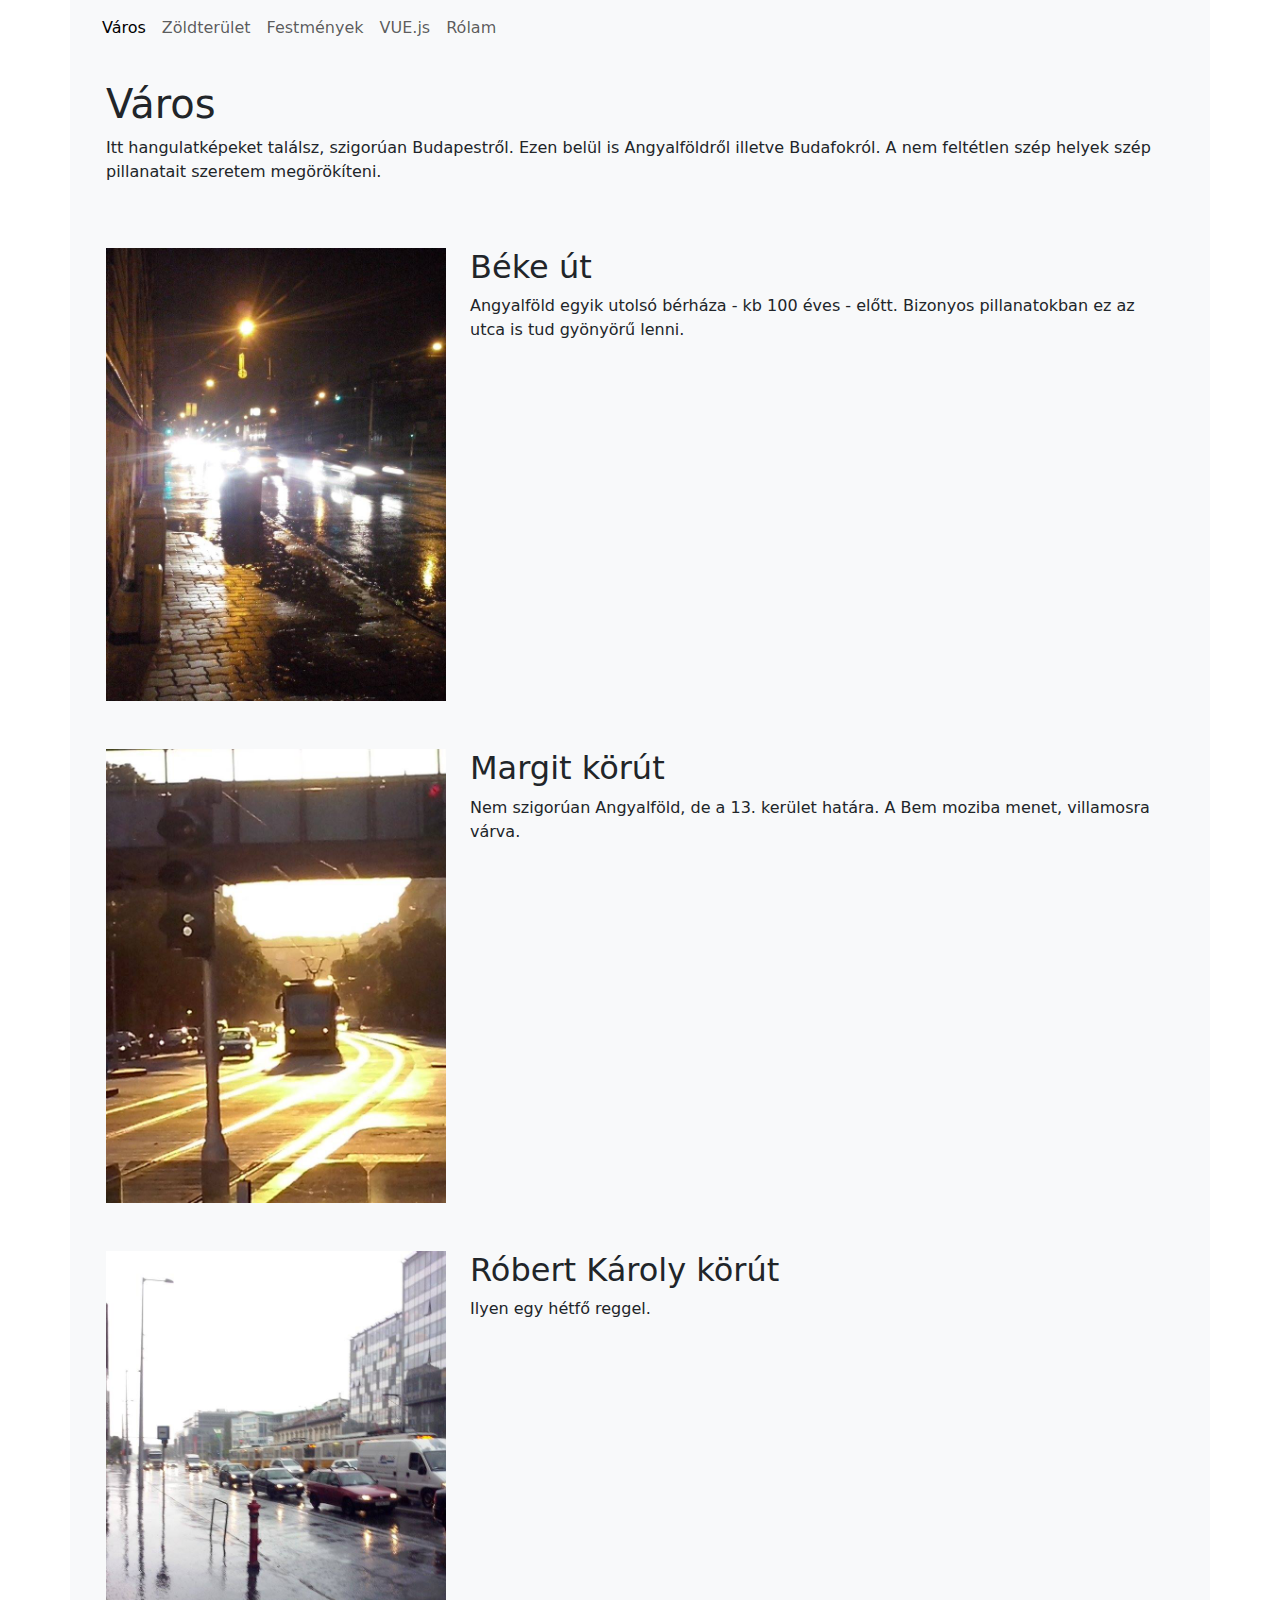
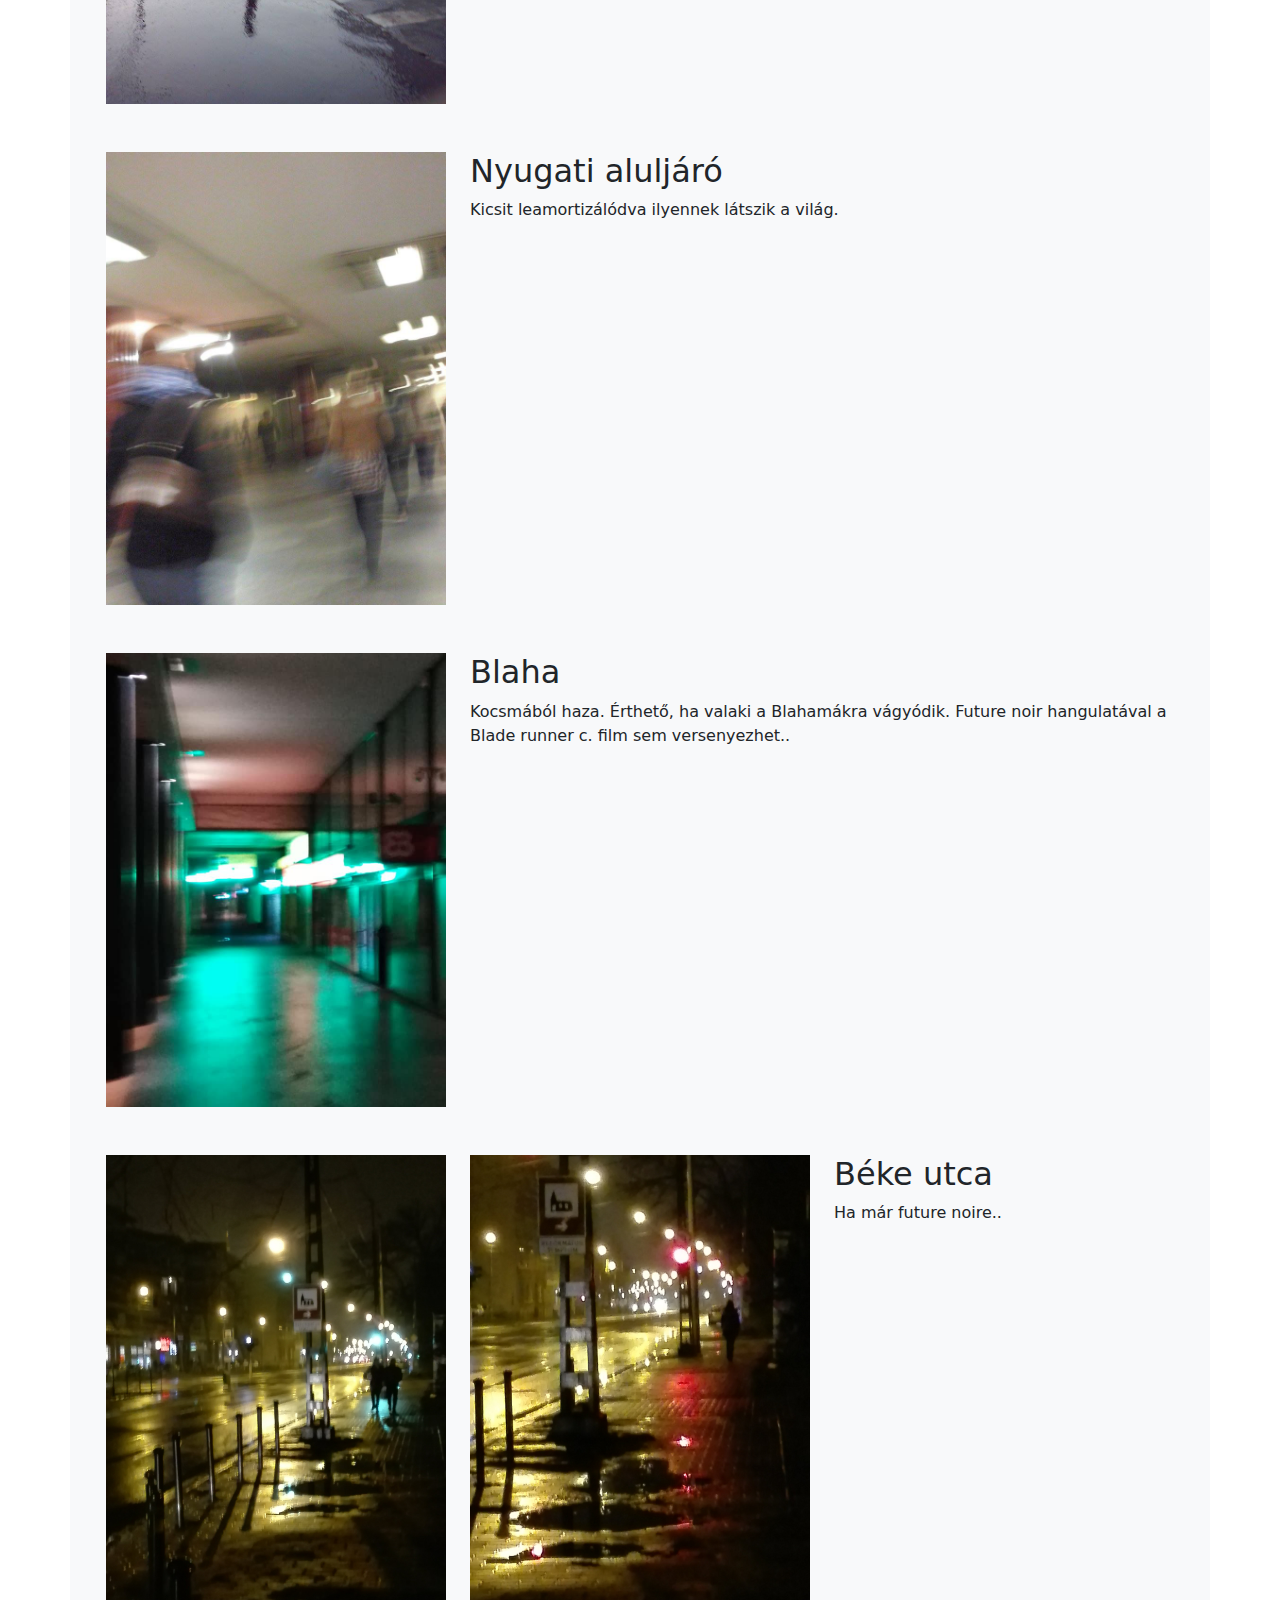
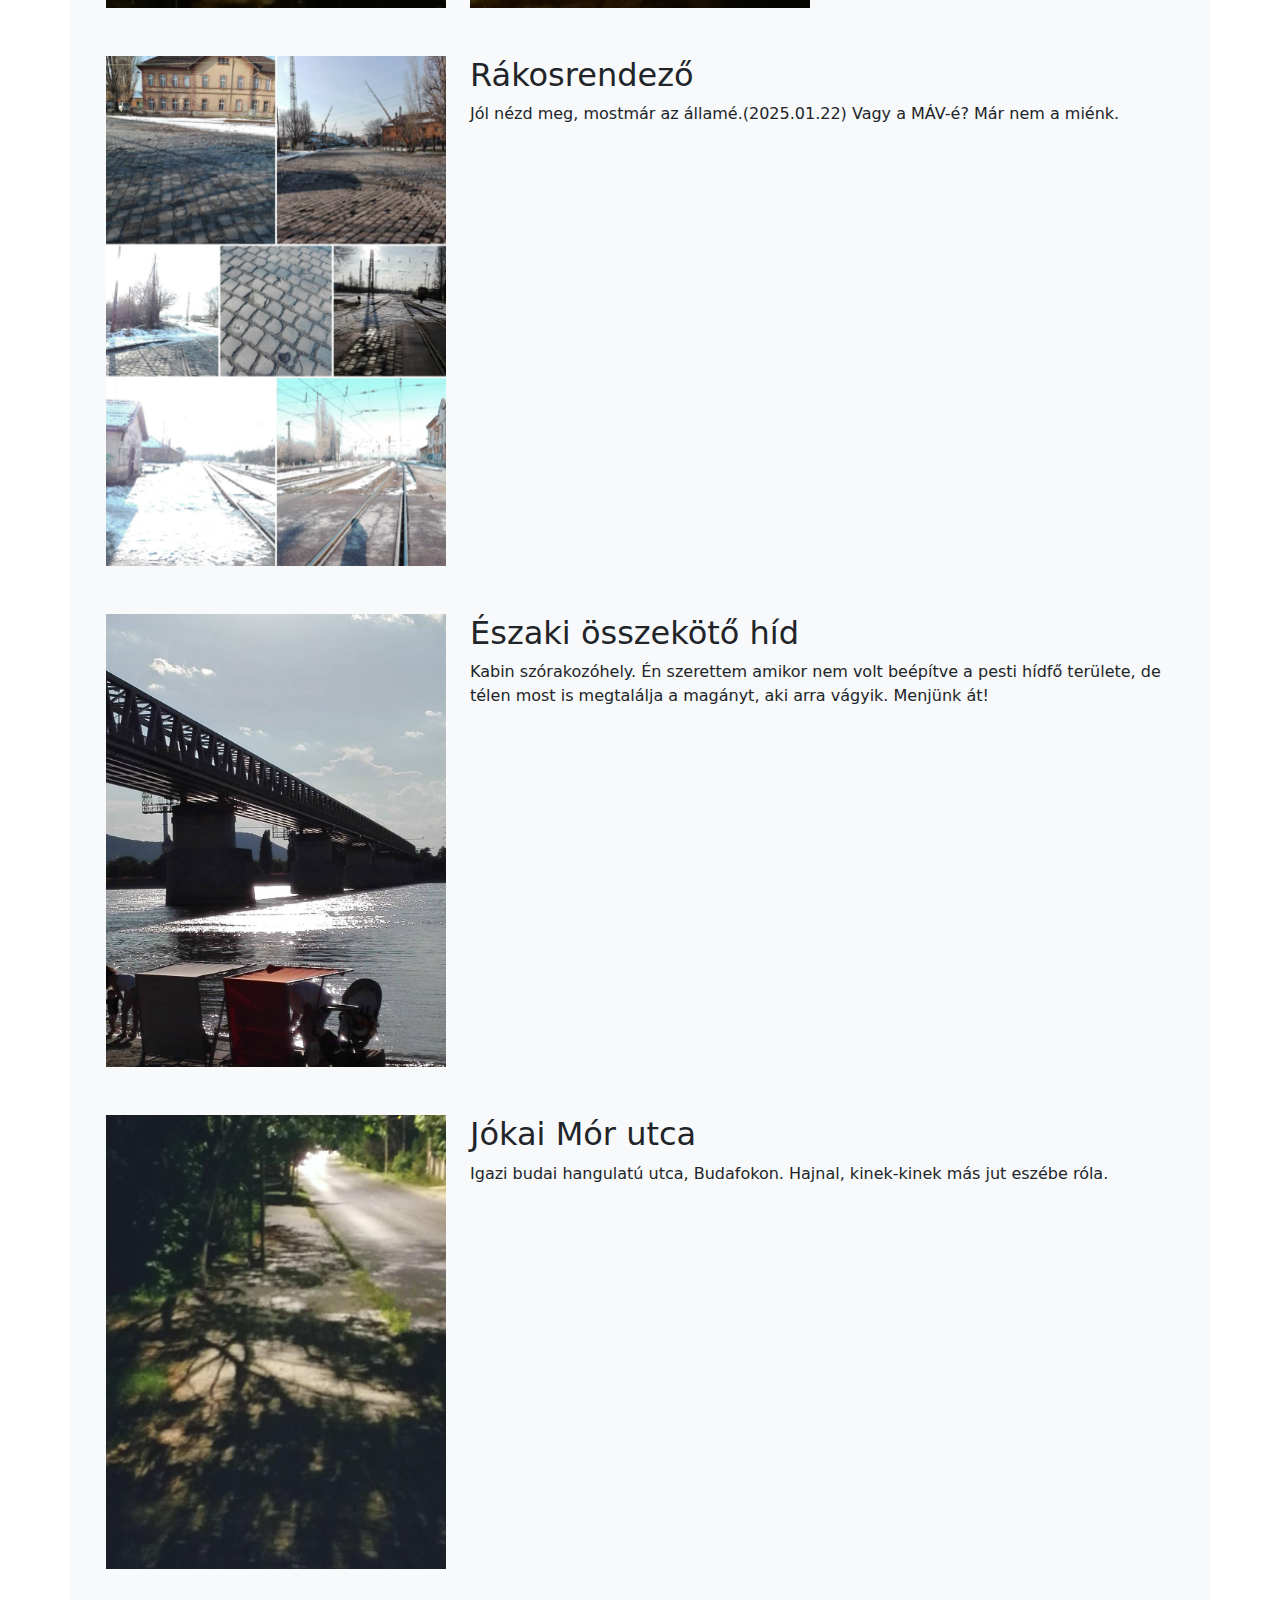
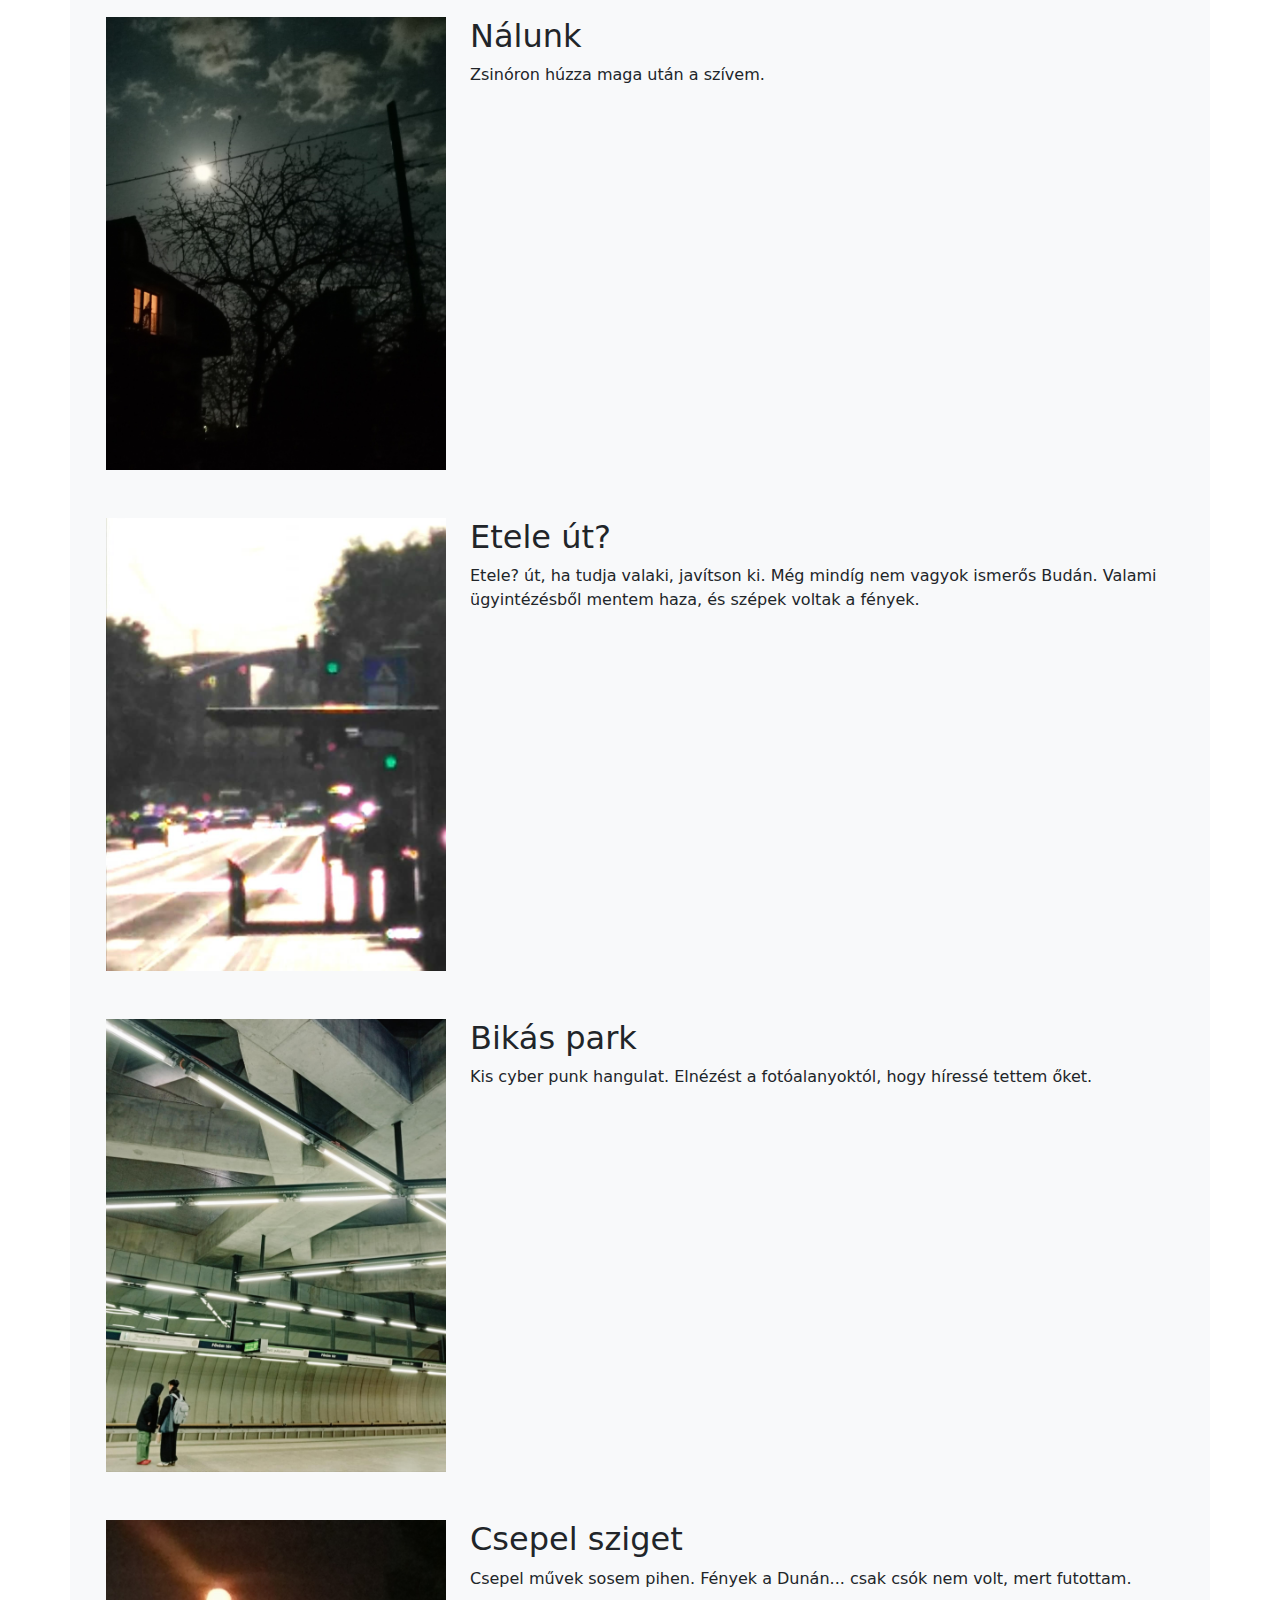
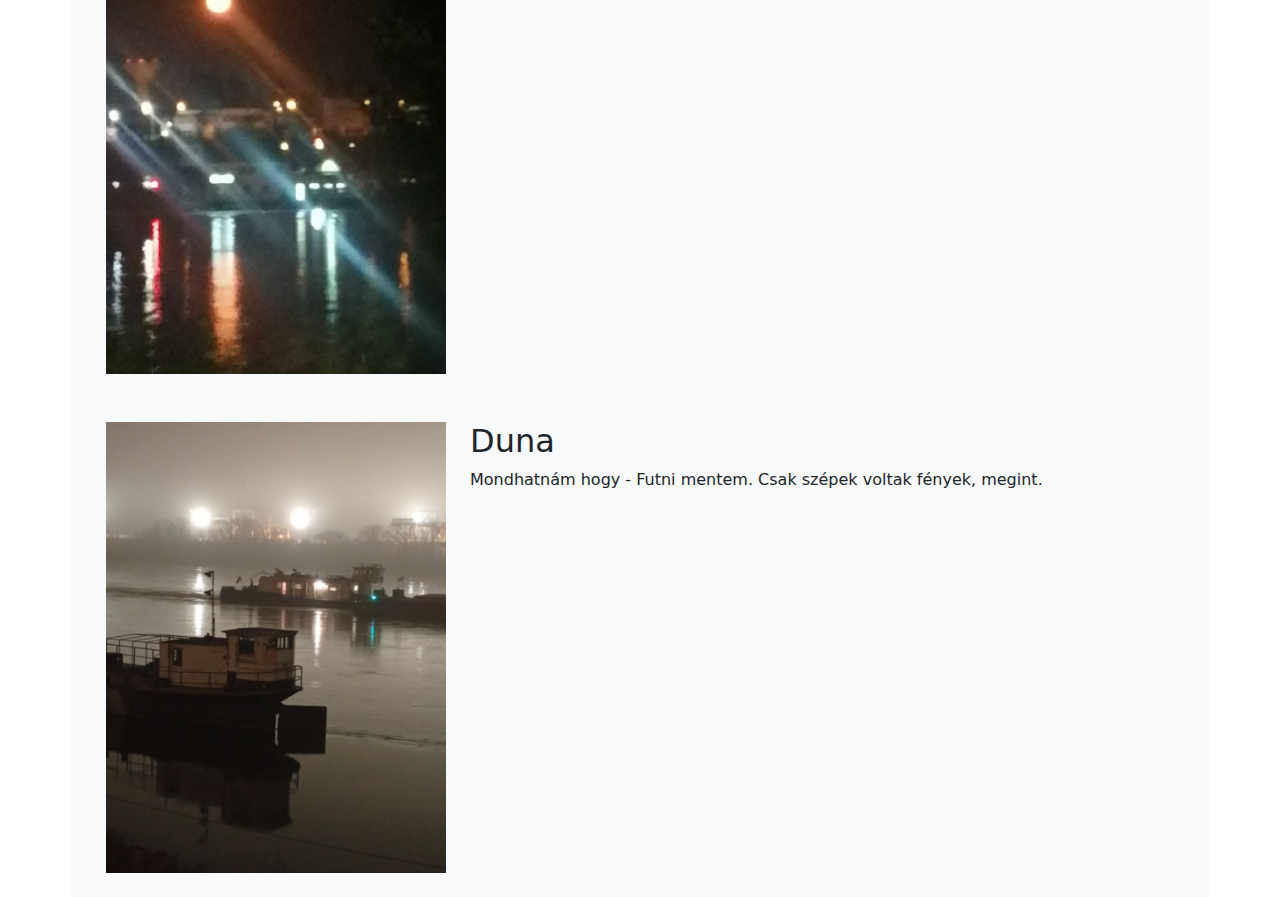
<file: index.html>
<!DOCTYPE html>
<html lang="en">
<head>
  <title>vargas</title>
  <meta charset="utf-8">
  <meta name="viewport" content="width=device-width, initial-scale=1">
  <link href="https://cdn.jsdelivr.net/npm/bootstrap@5.3.3/dist/css/bootstrap.min.css" rel="stylesheet">
  <script src="https://cdn.jsdelivr.net/npm/bootstrap@5.3.3/dist/js/bootstrap.bundle.min.js"></script>
</head>

<body>

<div class="container bg-light">
	<nav class="navbar navbar-expand-sm bg-light navbar-light">
		<div class="container bg-light">
			<ul class="navbar-nav">
			<li class="nav-item">
				<a class="nav-link active" href="./index.html">Város</a>
			</li>
			<li class="nav-item">
				<a class="nav-link" href="./zold.html">Zöldterület</a>
			</li>
			<li class="nav-item">
				<a class="nav-link" href="./pictures.html">Festmények</a>
			</li>
			<li class="nav-item">
				<a class="nav-link" href="./vue.html">VUE.js</a>
			</li>
			<li class="nav-item">
				<a class="nav-link" href="./me.html">Rólam</a>
			</li>
			</ul>
		</div>
	</nav>
	<div class="row p-4">
		<div class="col">
			<h1>Város</h1>
			<p>Itt hangulatképeket találsz, szigorúan Budapestről. Ezen belül is Angyalföldről illetve Budafokról. A nem feltétlen szép helyek szép pillanatait szeretem megörökíteni.</p> 
		</div>
	</div>
	<div class="row p-4">
		<div class="col">
			<img src="city/beke.jpg" alt="Los Angeles" style="width:100%">
		</div>
		<div class="col-8">
			<h2>Béke út</h2>
			<p>Angyalföld egyik utolsó bérháza - kb 100 éves - előtt. Bizonyos pillanatokban ez az utca is tud gyönyörű lenni.</p> 
		</div>
	</div>
	<div class="row p-4">
		<div class="col">
			<img src="city/margit.jpg" alt="Los Angeles" style="width:100%">
		</div>
		<div class="col-8">
			<h2>Margit körút</h2>
			<p>Nem szigorúan Angyalföld, de a 13. kerület határa. A Bem moziba menet, villamosra várva.</p> 
		</div>
	</div>
	<div class="row p-4">
		<div class="col">
			<img src="city/karolyrobert.jpg" alt="Los Angeles" style="width:100%">
		</div>
		<div class="col-8">
			<h2>Róbert Károly körút</h2>
			<p>Ilyen egy hétfő reggel.</p> 
		</div>
	</div>
	<div class="row p-4">
		<div class="col">
			<img src="city/nyugati.jpg" alt="Los Angeles" style="width:100%">
		</div>
		<div class="col-8">
			<h2>Nyugati aluljáró</h2>
			<p>Kicsit leamortizálódva ilyennek látszik a világ.</p> 
		</div>
	</div>
	<div class="row p-4">
		<div class="col">
			<img src="city/blaha.jpg" alt="Los Angeles" style="width:100%">
		</div>
		<div class="col-8">
			<h2>Blaha</h2>
			<p>Kocsmából haza. Érthető, ha valaki a Blahamákra vágyódik. Future noir hangulatával a Blade runner c. film sem versenyezhet..</p> 
		</div>
	</div>
	<div class="row p-4">
		<div class="col">
			<img src="city/esoBeke1.jpg" alt="Los Angeles" style="width:100%">
		</div>
		<div class="col">
			<img src="city/esoBeke2.jpg" alt="Los Angeles" style="width:100%">
		</div>
		<div class="col-4">
			<h2>Béke utca</h2>
			<p>Ha már future noire..</p> 
		</div>
	</div>
	<div class="row p-4">
		<div class="col">
			<img src="city/rr.jpg" alt="Los Angeles" style="width:100%">
		</div>
		<div class="col-8">
			<h2>Rákosrendező</h2>
			<p>Jól nézd meg, mostmár az államé.(2025.01.22) Vagy a MÁV-é? Már nem a miénk.</p> 
		</div>
	</div>
	<div class="row p-4">
		<div class="col">
			<img src="city/eszaki.jpg" alt="Los Angeles" style="width:100%">
		</div>
		<div class="col-8">
			<h2>Északi összekötő híd</h2>
			<p>Kabin szórakozóhely. Én szerettem amikor nem volt beépítve a pesti hídfő területe, de télen most is megtalálja a magányt, aki arra vágyik. Menjünk át!</p> 
		</div>
	</div>
	<div class="row p-4">
		<div class="col">
			<img src="city/jokai.jpg" alt="Los Angeles" style="width:100%">
		</div>
		<div class="col-8">
			<h2>Jókai Mór utca</h2>
			<p>Igazi budai hangulatú utca, Budafokon. Hajnal, kinek-kinek más jut eszébe róla.</p> 
		</div>
	</div>
	<div class="row p-4">
		<div class="col">
			<img src="city/hold.jpg" alt="Los Angeles" style="width:100%">
		</div>
		<div class="col-8">
			<h2>Nálunk</h2>
			<p>Zsinóron húzza maga után a szívem.</p> 
		</div>
	</div>
	<div class="row p-4">
		<div class="col">
			<img src="city/etele.jpg" alt="Los Angeles" style="width:100%">
		</div>
		<div class="col-8">
			<h2>Etele út?</h2>
			<p>Etele? út, ha tudja valaki, javítson ki. Még mindíg nem vagyok ismerős Budán. Valami ügyintézésből mentem haza, és szépek voltak a fények.</p> 
		</div>
	</div>
	<div class="row p-4">
		<div class="col">
			<img src="city/bikas.jpg" alt="Los Angeles" style="width:100%">
		</div>
		<div class="col-8">
			<h2>Bikás park</h2>
			<p>Kis cyber punk hangulat. Elnézést a fotóalanyoktól, hogy híressé tettem őket.</p> 
		</div>
	</div>
	<div class="row p-4">
		<div class="col">
			<img src="city/csepel.jpg" alt="Los Angeles" style="width:100%">
		</div>
		<div class="col-8">
			<h2>Csepel sziget</h2>
			<p>Csepel művek sosem pihen. Fények a Dunán... csak csók nem volt, mert futottam.</p> 
		</div>
	</div>
	<div class="row p-4">
		<div class="col">
			<img src="city/hajok.jpg" alt="Los Angeles" style="width:100%">
		</div>
		<div class="col-8">
			<h2>Duna</h2>
			<p>Mondhatnám hogy - Futni mentem. Csak szépek voltak fények, megint.</p> 
		</div>
	</div>
</div>

</body>
</html>
</file>
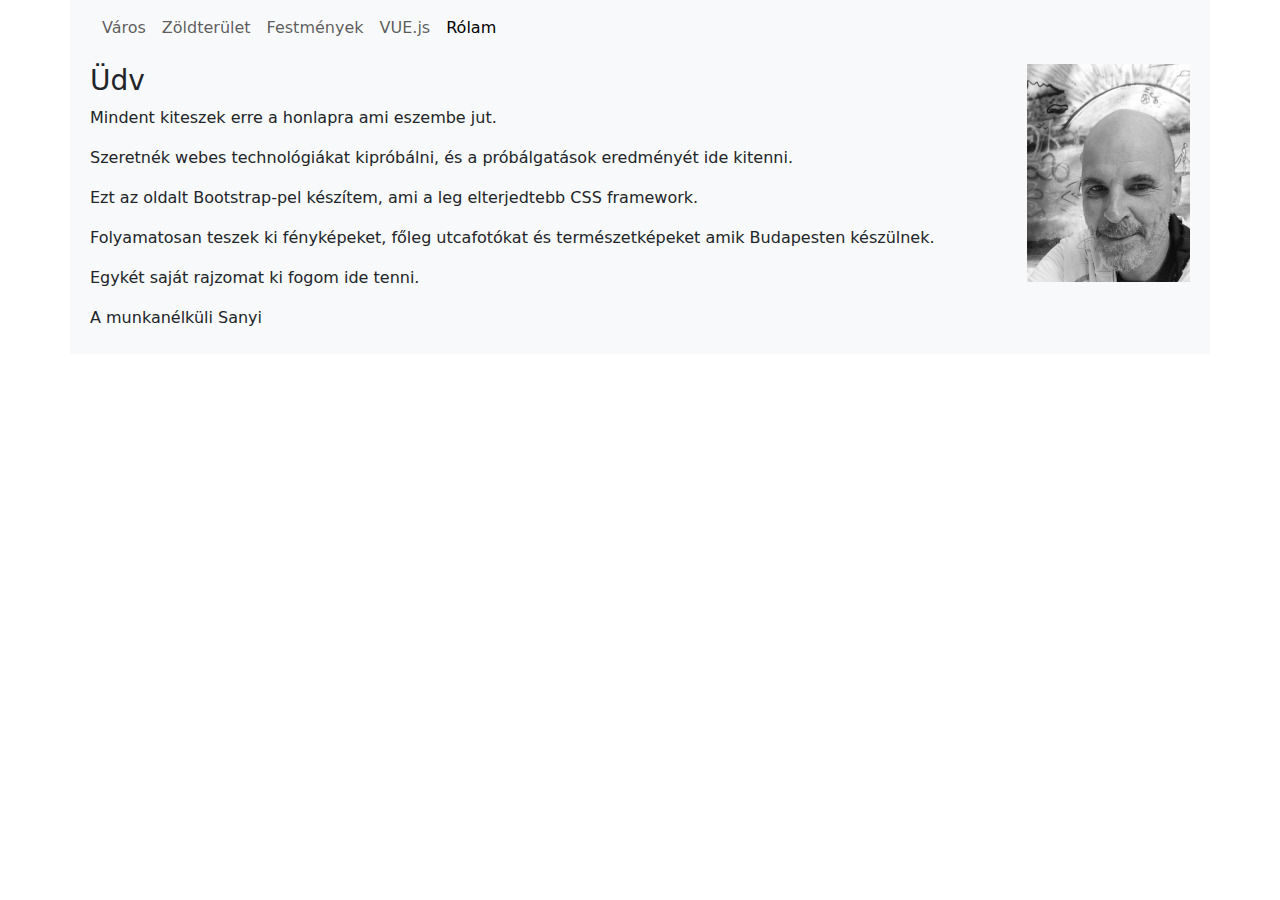
<file: me.html>
<!DOCTYPE html>
<html lang="en">
<head>
  <title>vargas</title>
  <meta charset="utf-8">
  <meta name="viewport" content="width=device-width, initial-scale=1">
  <link href="https://cdn.jsdelivr.net/npm/bootstrap@5.3.3/dist/css/bootstrap.min.css" rel="stylesheet">
  <script src="https://cdn.jsdelivr.net/npm/bootstrap@5.3.3/dist/js/bootstrap.bundle.min.js"></script>
</head>

<body>

<div class="container bg-light">
	<nav class="navbar navbar-expand-sm bg-light navbar-light">
		<div class="container bg-light">
			<ul class="navbar-nav">
			<li class="nav-item">
				<a class="nav-link" href="./index.html">Város</a>
			</li>
			<li class="nav-item">
				<a class="nav-link" href="./zold.html">Zöldterület</a>
			</li>
			<li class="nav-item">
				<a class="nav-link" href="./pictures.html">Festmények</a>
			</li>
			<li class="nav-item">
				<a class="nav-link" href="./vue.html">VUE.js</a>
			</li>
			<li class="nav-item">
				<a class="nav-link active" href="./me.html">Rólam</a>
			</li>
			</ul>
		</div>
	</nav>

	<div class="row p-2">
		<div class="col-10">
			<h3>Üdv</h3>
			<p>Mindent kiteszek erre a honlapra ami eszembe jut.</p> 
			<p>Szeretnék webes technológiákat kipróbálni, és a próbálgatások eredményét ide kitenni.</p> 
			<p>Ezt az oldalt Bootstrap-pel készítem, ami a leg elterjedtebb CSS framework.</p> 
			<p>Folyamatosan teszek ki fényképeket, főleg utcafotókat és természetképeket amik Budapesten készülnek.</p> 
			<p>Egykét saját rajzomat ki fogom ide tenni.</p> 
			<p>A munkanélküli Sanyi</p> 
		</div>
		<div class="col">
			<img src="mebw2.jpg" alt="Los Angeles" style="width:100%">
		</div>
	</div>
</div>

</body>
</html>
</file>
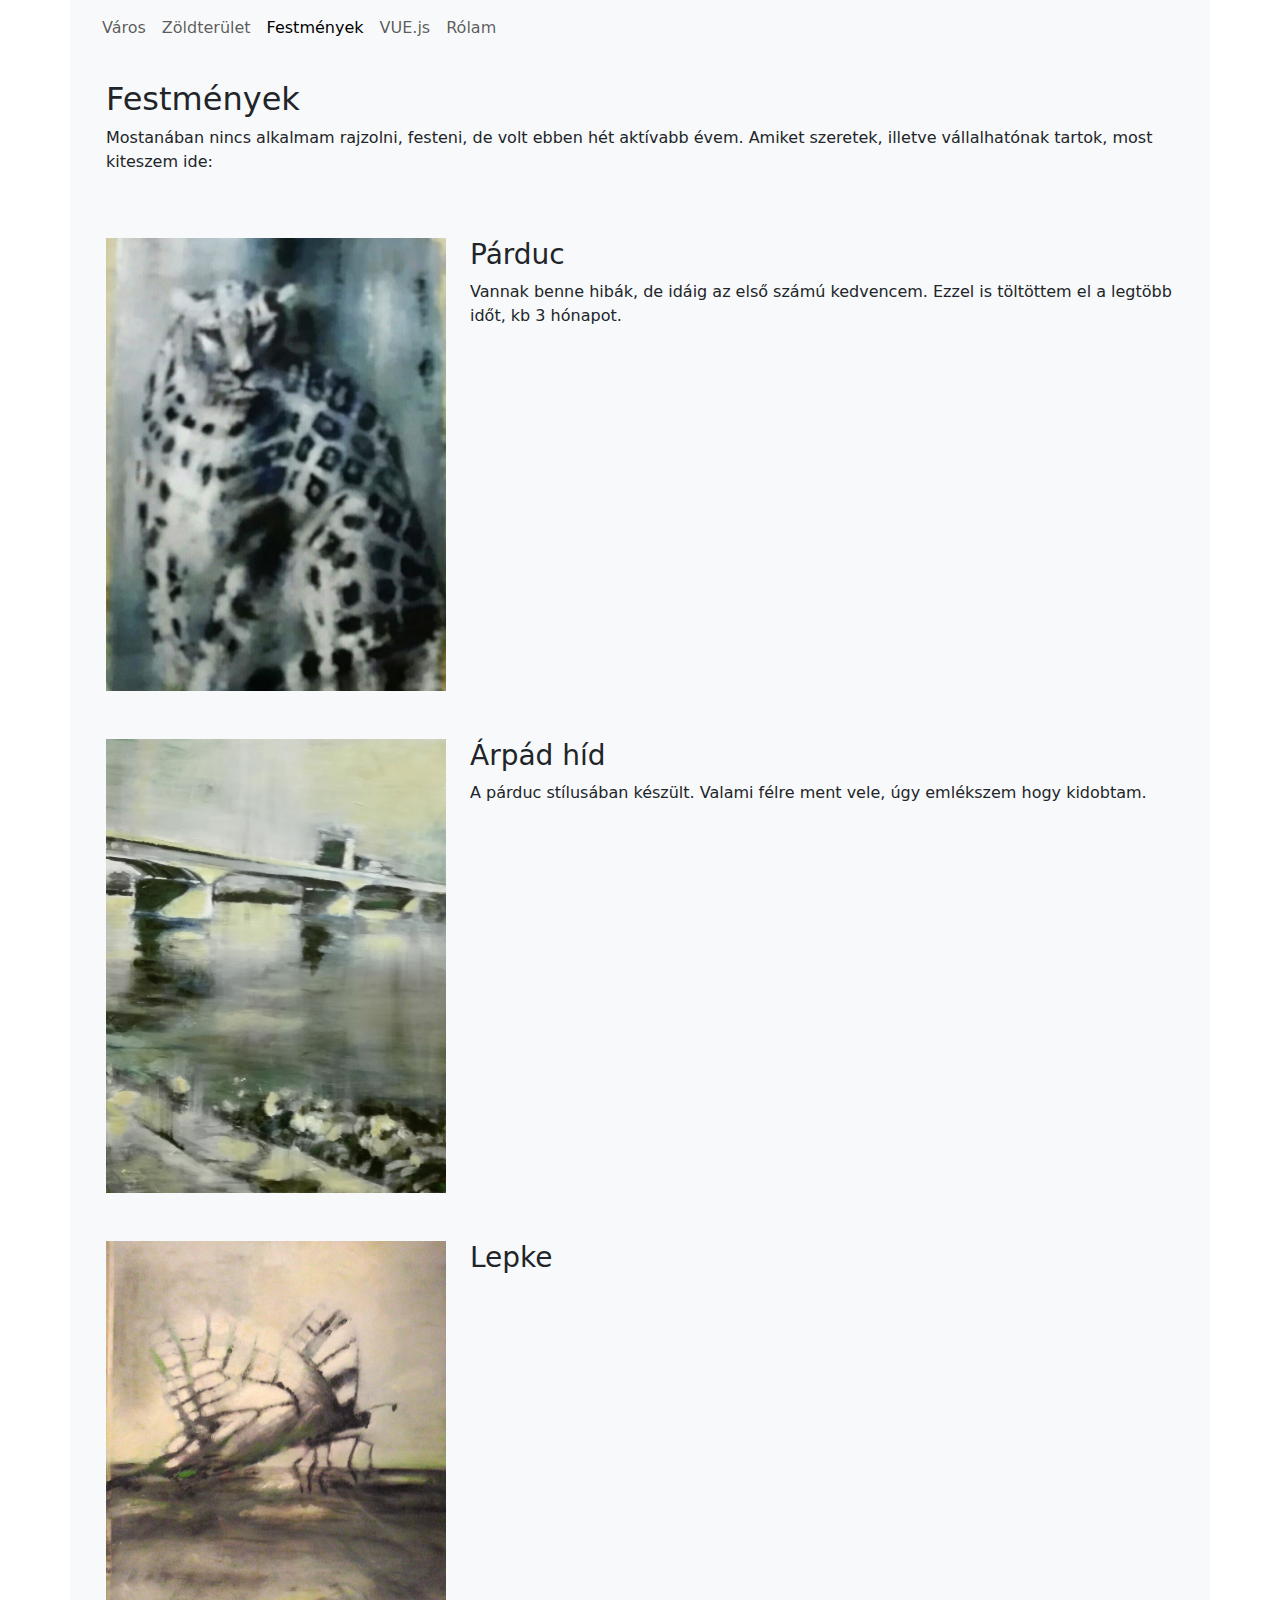
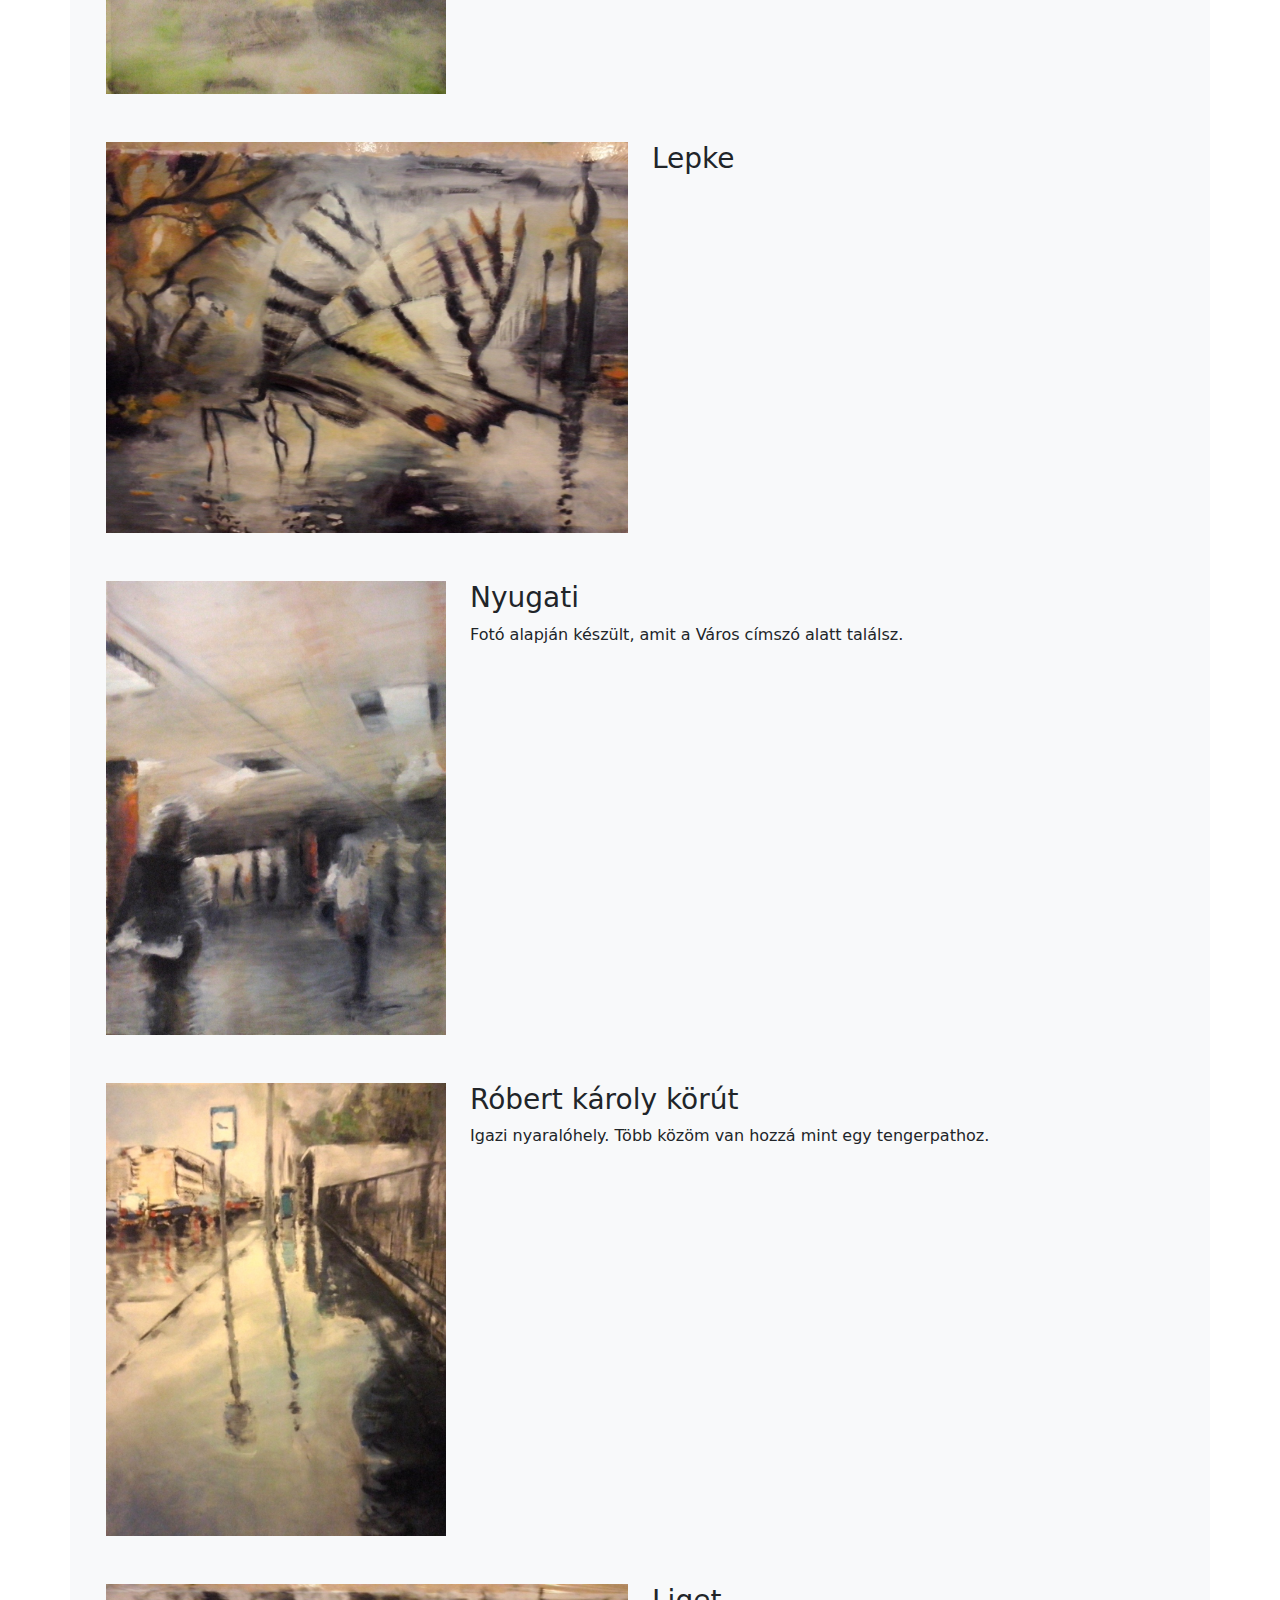
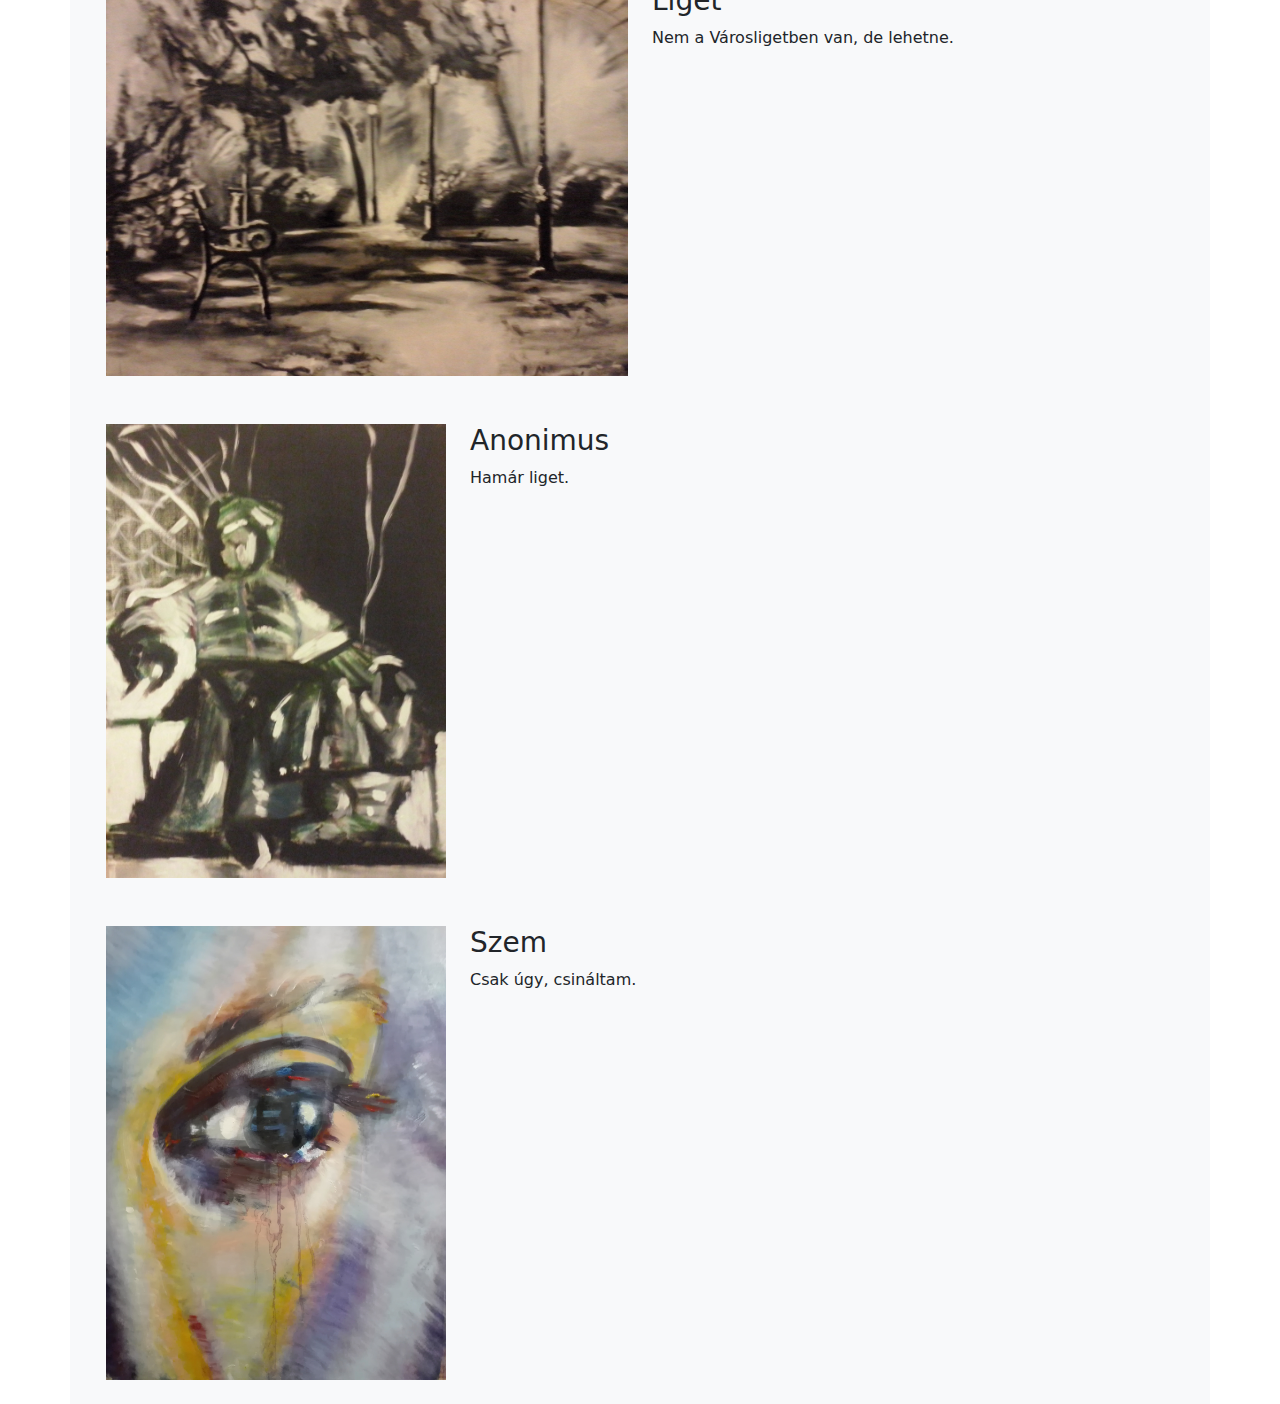
<file: pictures.html>
<!DOCTYPE html>
<html lang="en">
<head>
  <title>vargas</title>
  <meta charset="utf-8">
  <meta name="viewport" content="width=device-width, initial-scale=1">
  <link href="https://cdn.jsdelivr.net/npm/bootstrap@5.3.3/dist/css/bootstrap.min.css" rel="stylesheet">
  <script src="https://cdn.jsdelivr.net/npm/bootstrap@5.3.3/dist/js/bootstrap.bundle.min.js"></script>
</head>

<body>

<div class="container bg-light">
	<nav class="navbar navbar-expand-sm bg-light navbar-light">
		<div class="container bg-light">
			<ul class="navbar-nav">
			<li class="nav-item">
				<a class="nav-link" href="./index.html">Város</a>
			</li>
			<li class="nav-item">
				<a class="nav-link" href="./zold.html">Zöldterület</a>
			</li>
			<li class="nav-item">
				<a class="nav-link active" href="./pictures.html">Festmények</a>
			</li>
			<li class="nav-item">
				<a class="nav-link" href="./vue.html">VUE.js</a>
			</li>
			<li class="nav-item">
				<a class="nav-link" href="./me.html">Rólam</a>
			</li>
			</ul>
		</div>
	</nav>
	<div class="row p-4">
		<div class="col">
			<h2>Festmények</h2>
			<p>Mostanában nincs alkalmam rajzolni, festeni, de volt ebben hét aktívabb évem. Amiket szeretek, illetve vállalhatónak tartok, most kiteszem ide:</p> 
		</div>
	</div>
	<div class="row p-4">
		<div class="col">
			<img src="pictures/parduc.jpg" alt="Los Angeles" style="width:100%">
		</div>
		<div class="col-8">
			<h3>Párduc</h3>
			<p>Vannak benne hibák, de idáig az első számú kedvencem. Ezzel is töltöttem el a legtöbb időt, kb 3 hónapot.</p>
		</div>
	</div>
	<div class="row p-4">
		<div class="col">
			<img src="pictures/hid.jpg" alt="Los Angeles" style="width:100%">
		</div>
		<div class="col-8">
			<h3>Árpád híd</h3>
			<p>A párduc stílusában készült. Valami félre ment vele, úgy emlékszem hogy kidobtam.</p> 
		</div>
	</div>
	
	<div class="row p-4">
		<div class="col">
			<img src="pictures/lepke.jpg" alt="Los Angeles" style="width:100%">
		</div>
		<div class="col-8">
			<h3>Lepke</h3>
		</div>
	</div>
	<div class="row p-4">
		<div class="col">
			<img src="pictures/lepkenagy.jpg" alt="Los Angeles" style="width:100%">
		</div>
		<div class="col-6">
			<h3>Lepke</h3>
		</div>
	</div>	
	<div class="row p-4">
		<div class="col">
			<img src="pictures/nyug.jpg" alt="Los Angeles" style="width:100%">
		</div>
		<div class="col-8">
			<h3>Nyugati</h3>
			<p>Fotó alapján készült, amit a Város címszó alatt találsz.</p>
		</div>
	</div>
	<div class="row p-4">
		<div class="col">
			<img src="pictures/rkk.jpg" alt="Los Angeles" style="width:100%">
		</div>
		<div class="col-8">
			<h3>Róbert károly körút</h3>
			<p>Igazi nyaralóhely. Több közöm van hozzá mint egy tengerpathoz.</p> 
		</div>
	</div>
	
	<div class="row p-4">
		<div class="col">
			<img src="pictures/liget.jpg" alt="Los Angeles" style="width:100%">
		</div>
		<div class="col-6">
			<h3>Liget</h3>
			<p>Nem a Városligetben van, de lehetne.</p>
		</div>
	</div>
	<div class="row p-4">
		<div class="col">
			<img src="pictures/anonimus.jpg" alt="Los Angeles" style="width:100%">
		</div>
		<div class="col-8">
			<h3>Anonimus</h3>
			<p>Hamár liget.</p> 
		</div>
	</div>
	<div class="row p-4">
		<div class="col">
			<img src="pictures/szem.jpg" alt="Los Angeles" style="width:100%">
		</div>
		<div class="col-8">
			<h3>Szem</h3>
			<p>Csak úgy, csináltam.</p> 
		</div>
	</div>
	
</div>

</body>
</html>
</file>
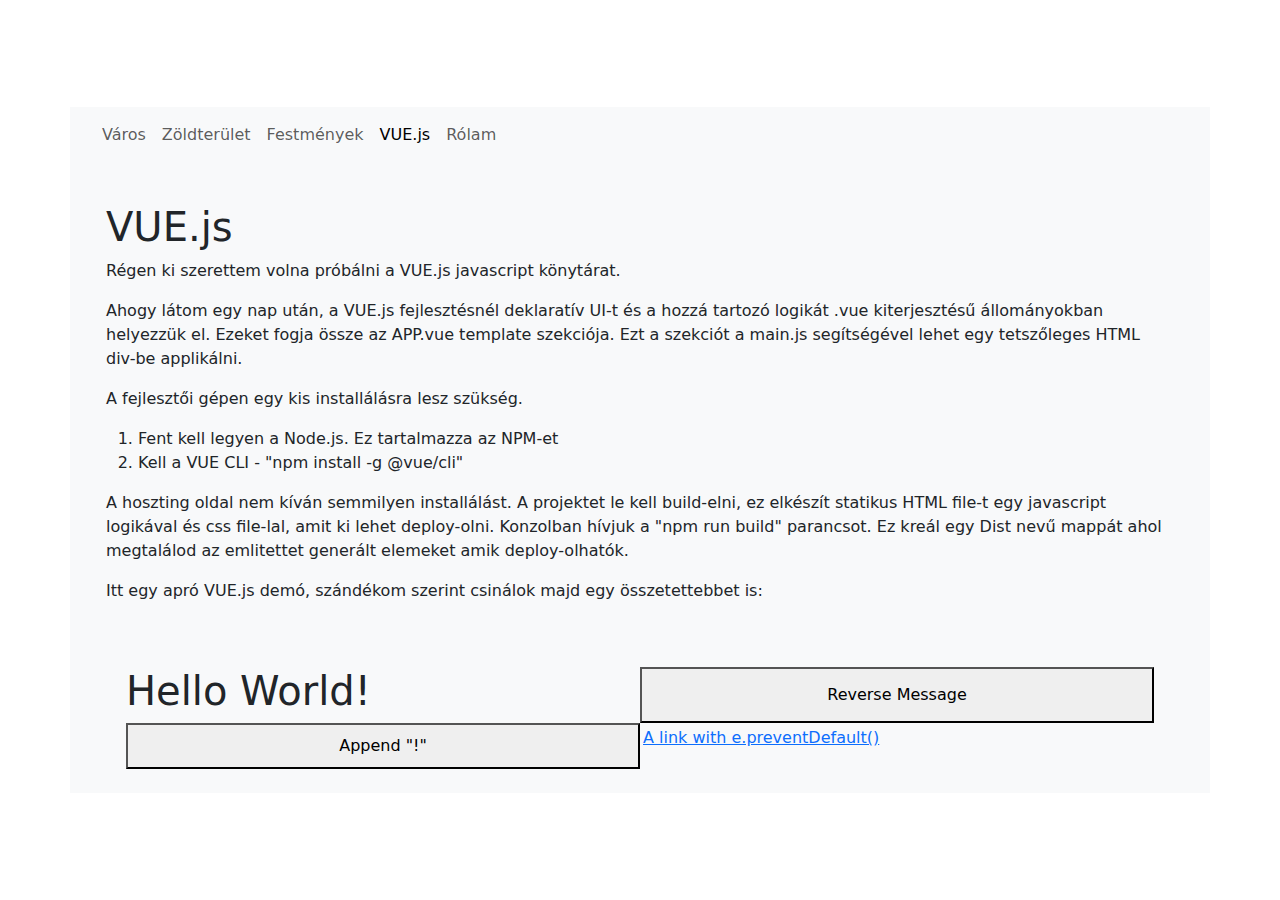
<file: vue.html>
<!DOCTYPE html>
<html lang="">
  <head>
    <meta charset="UTF-8">
    <link rel="icon" href="./favicon.ico">
    <meta name="viewport" content="width=device-width, initial-scale=1.0">
    <title>vargas</title>
    <script type="module" crossorigin src="./assets/index-YvM9Jqj8.js"></script>
    <link rel="stylesheet" crossorigin href="./assets/index-O8S9xC2n.css">
	<link href="https://cdn.jsdelivr.net/npm/bootstrap@5.3.3/dist/css/bootstrap.min.css" rel="stylesheet">
	<script src="https://cdn.jsdelivr.net/npm/bootstrap@5.3.3/dist/js/bootstrap.bundle.min.js"></script>
  </head>
  <body>
	<div class="container bg-light">
		<nav class="navbar navbar-expand-sm bg-light navbar-light">
			<div class="container bg-light">
				<ul class="navbar-nav">
				<li class="nav-item">
					<a class="nav-link" href="./index.html">Város</a>
				</li>
				<li class="nav-item">
					<a class="nav-link" href="./zold.html">Zöldterület</a>
				</li>
				<li class="nav-item">
					<a class="nav-link" href="./pictures.html">Festmények</a>
				</li>
				<li class="nav-item">
					<a class="nav-link active" href="./vue.html">VUE.js</a>
				</li>
				<li class="nav-item">
					<a class="nav-link" href="./me.html">Rólam</a>
				</li>
				</ul>
			</div>
		</nav>
		<div class="row p-4">
			<div class="col">
				<h1>VUE.js</h1>
				<p>Régen ki szerettem volna próbálni a VUE.js javascript könytárat.</p> 
				<p>Ahogy látom egy nap után, a VUE.js fejlesztésnél deklaratív UI-t és a hozzá tartozó logikát .vue kiterjesztésű állományokban helyezzük el. 
				Ezeket fogja össze az APP.vue template szekciója. Ezt a szekciót a main.js segítségével lehet egy tetszőleges HTML div-be applikálni.
				</p>
				<p>A fejlesztői gépen egy kis installálásra lesz szükség.</p>
				<ol>
					<li>Fent kell legyen a Node.js. Ez tartalmazza az NPM-et</li>
					<li>Kell a VUE CLI - "npm install -g @vue/cli"</li>
				</ol>
				<p>A hoszting oldal nem kíván semmilyen installálást. A projektet le kell build-elni, ez elkészít statikus HTML file-t egy javascript logikával és css file-lal, amit ki lehet deploy-olni. 
				Konzolban hívjuk a "npm run build" parancsot. Ez kreál egy Dist nevű mappát ahol megtalálod az emlitettet generált elemeket amik deploy-olhatók.
				</p>
				<p>Itt egy apró VUE.js demó, szándékom szerint csinálok majd egy összetettebbet is:</p>
			</div>
		</div>
		<div class="row p-4">
			<div class="col" id="app"></div>
		</div>
	</div>
  </body>
</html>
</file>
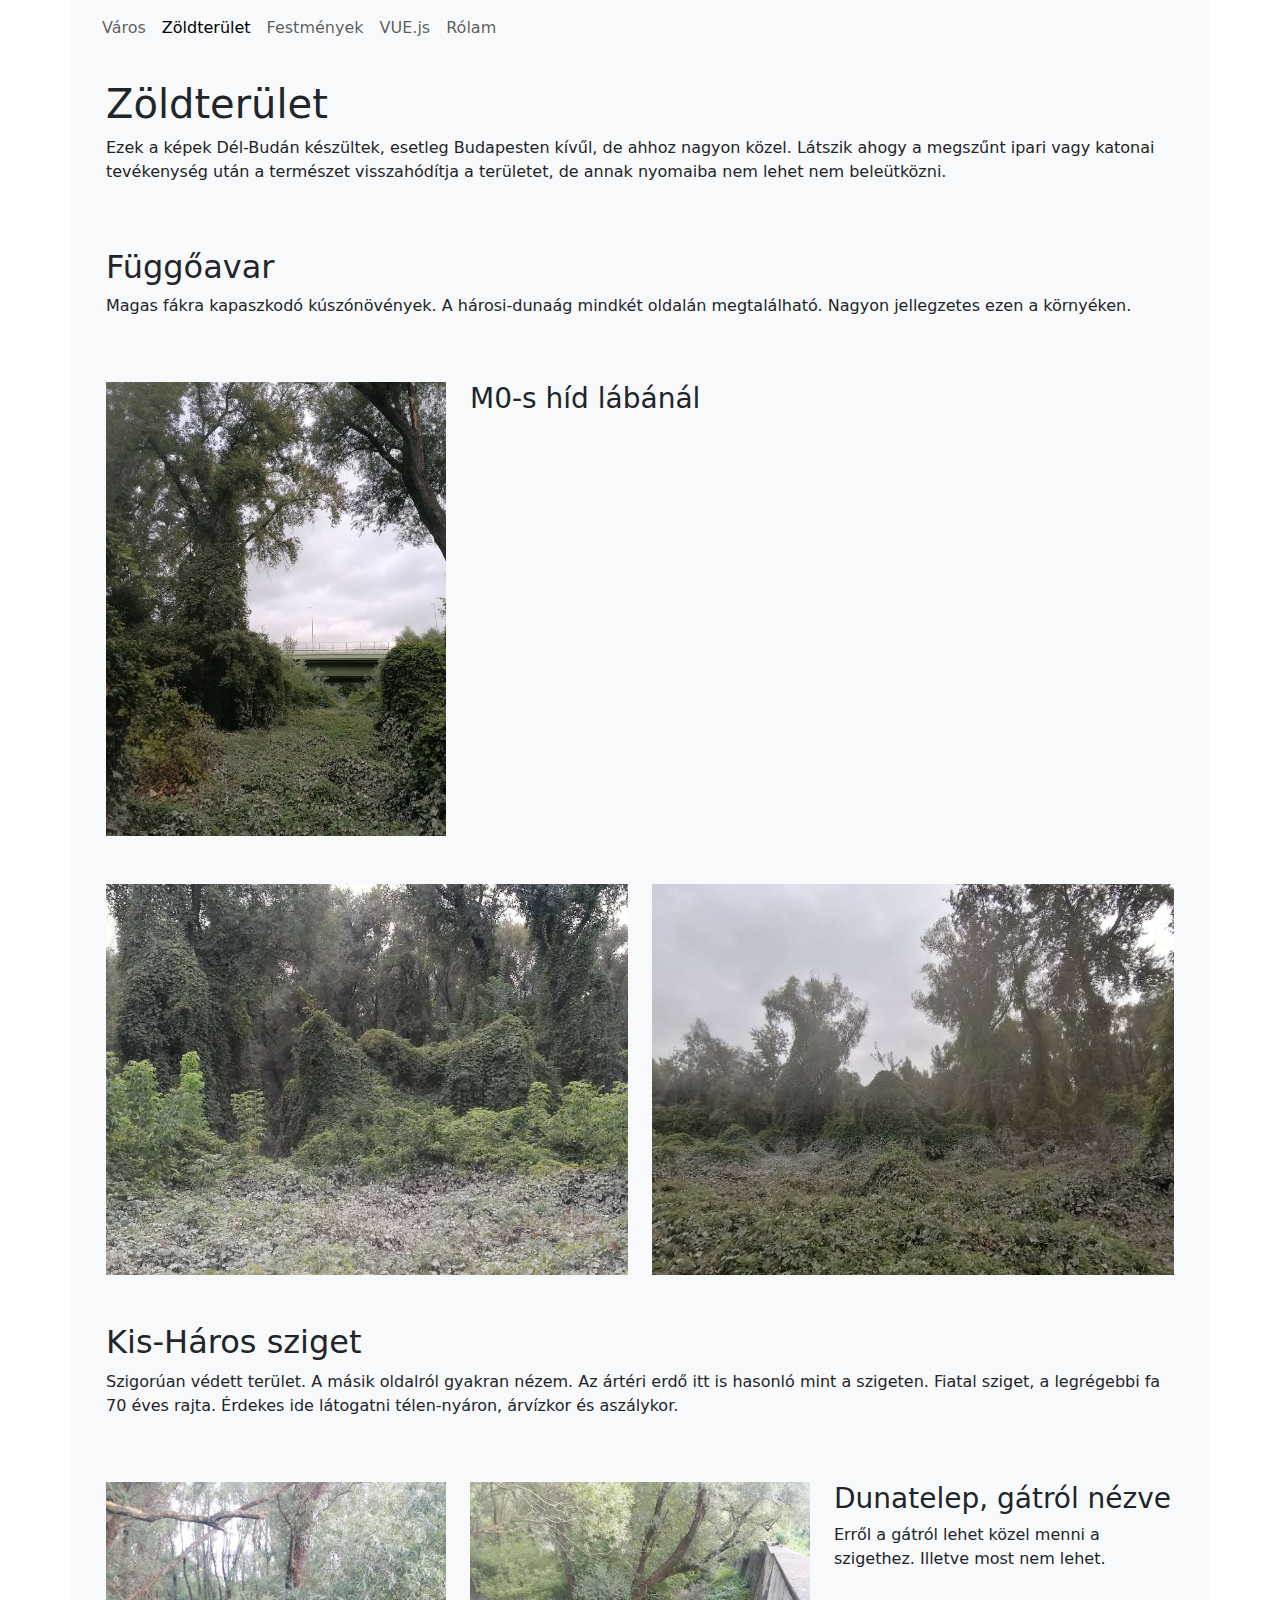
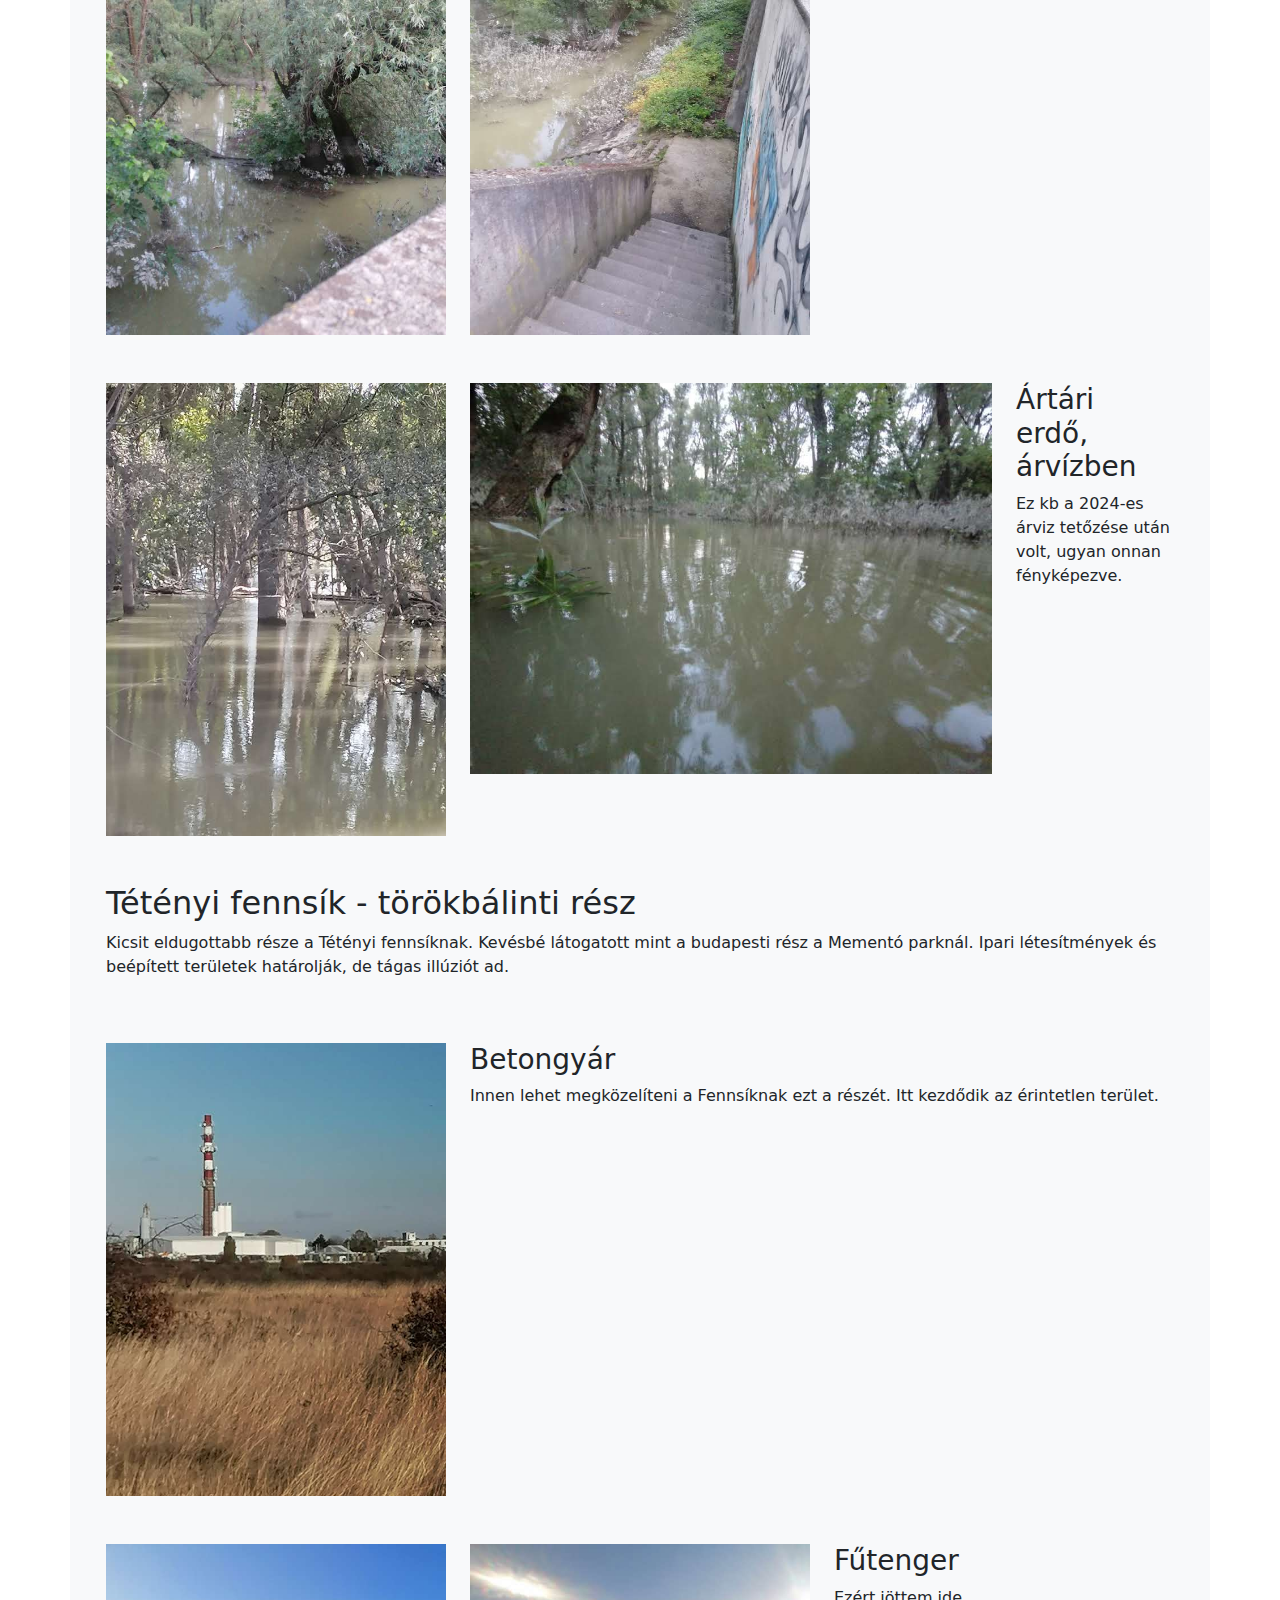
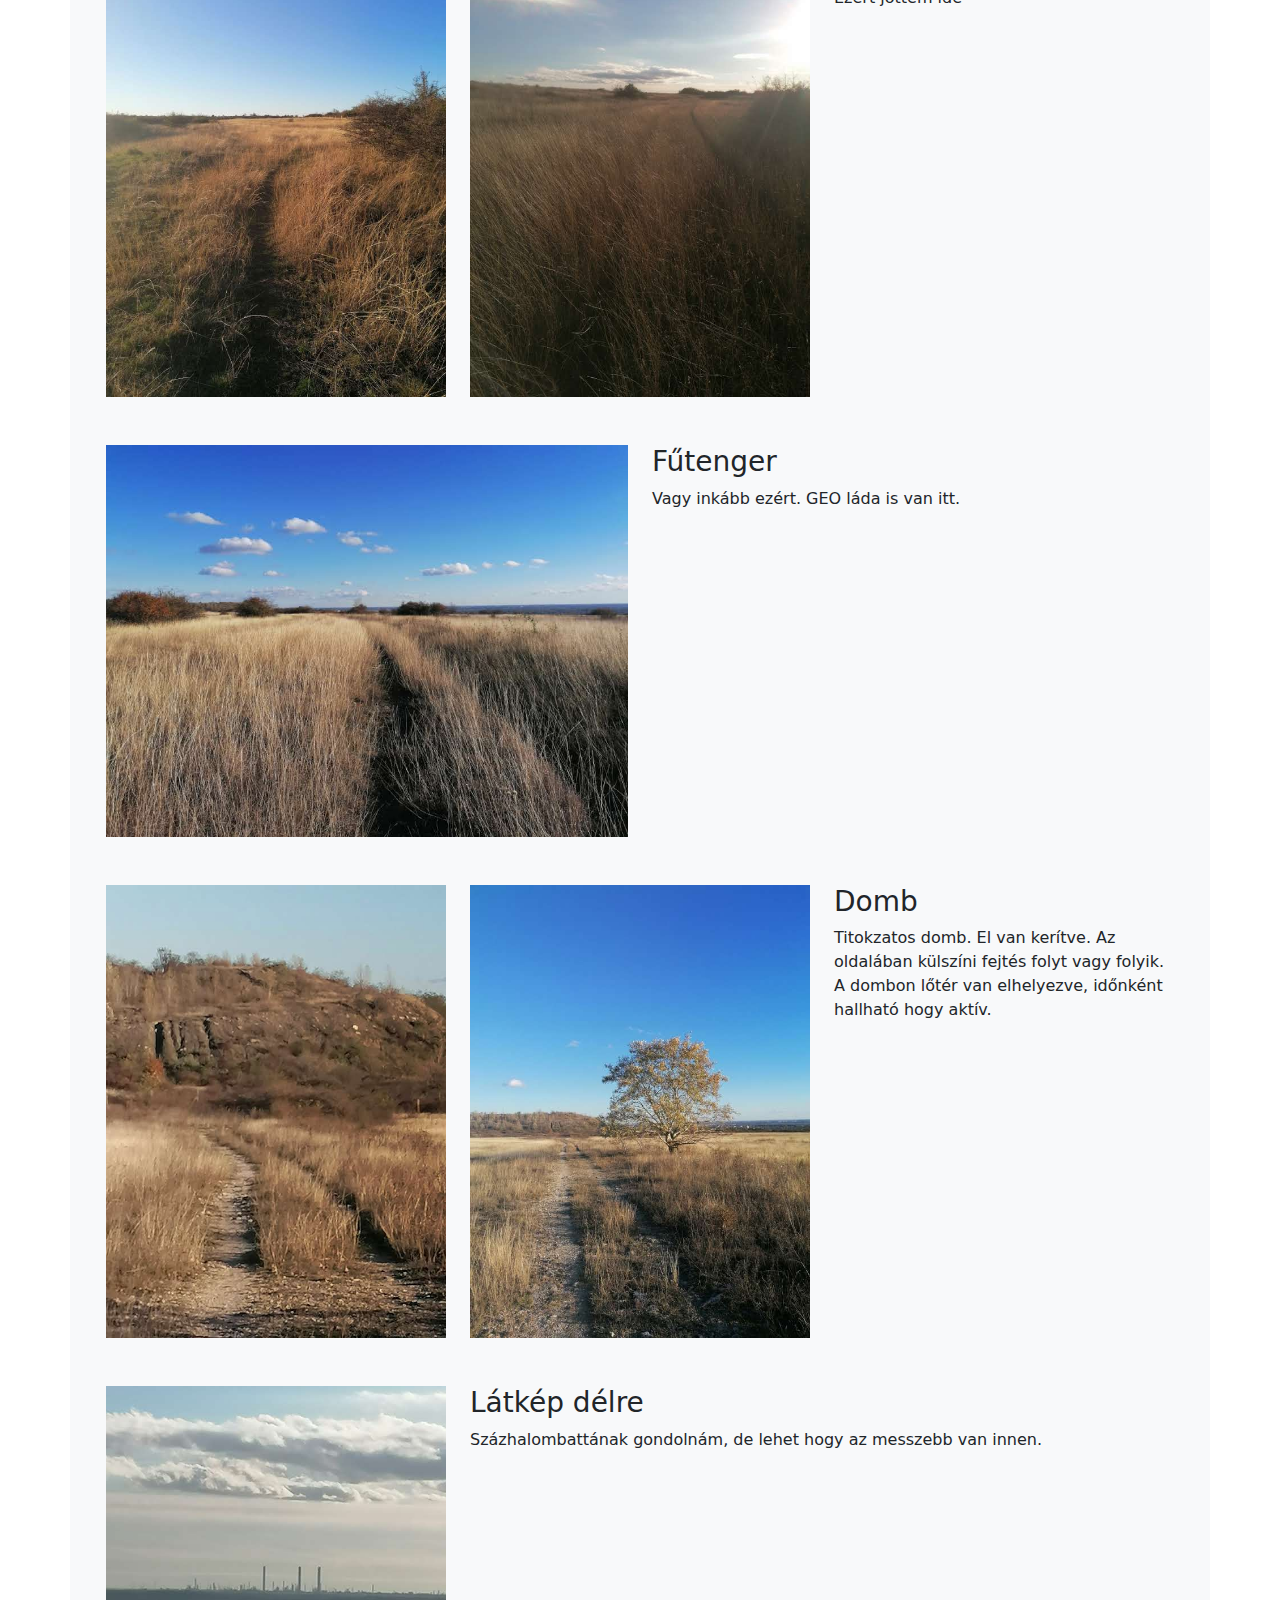
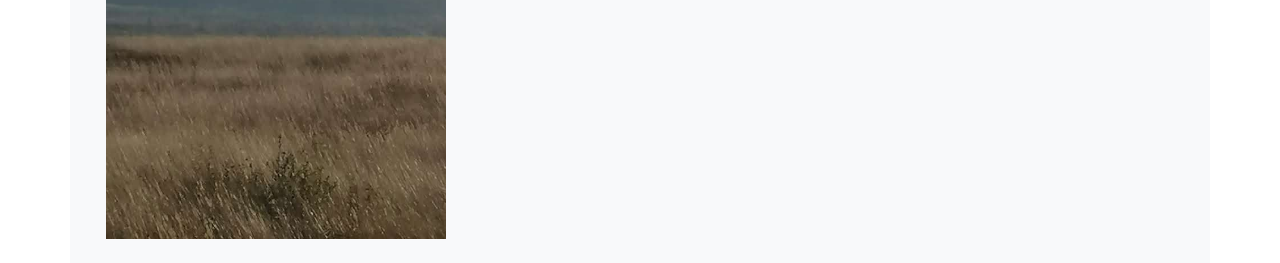
<file: zold.html>
<!DOCTYPE html>
<html lang="en">
<head>
  <title>vargas</title>
  <meta charset="utf-8">
  <meta name="viewport" content="width=device-width, initial-scale=1">
  <link href="https://cdn.jsdelivr.net/npm/bootstrap@5.3.3/dist/css/bootstrap.min.css" rel="stylesheet">
  <script src="https://cdn.jsdelivr.net/npm/bootstrap@5.3.3/dist/js/bootstrap.bundle.min.js"></script>
</head>

<body>

<div class="container bg-light">
	<nav class="navbar navbar-expand-sm bg-light navbar-light">
		<div class="container bg-light">
			<ul class="navbar-nav">
			<li class="nav-item">
				<a class="nav-link" href="./index.html">Város</a>
			</li>
			<li class="nav-item">
				<a class="nav-link active" href="./zold.html">Zöldterület</a>
			</li>
			<li class="nav-item">
				<a class="nav-link" href="./pictures.html">Festmények</a>
			</li>
			<li class="nav-item">
				<a class="nav-link" href="./vue.html">VUE.js</a>
			</li>
			<li class="nav-item">
				<a class="nav-link" href="./me.html">Rólam</a>
			</li>
			</ul>
		</div>
	</nav>
	
	<div class="row p-4">
		<div class="col">
			<h1>Zöldterület</h1>
			<p>Ezek a képek Dél-Budán készültek, esetleg Budapesten kívűl, de ahhoz nagyon közel. Látszik ahogy a megszűnt ipari vagy katonai tevékenység után a természet visszahódítja a területet, de annak nyomaiba nem lehet nem beleütközni.</p> 
		</div>
	</div>
	<div class="row p-4">
		<div class="col">
			<h2>Függőavar</h2>
			<p>Magas fákra kapaszkodó kúszónövények. A hárosi-dunaág mindkét oldalán megtalálható. Nagyon jellegzetes ezen a környéken.</p> 
		</div>
	</div>
	<div class="row p-4">
		<div class="col">
			<img src="green/avar/m0.jpg" alt="Los Angeles" style="width:100%">
		</div>
		<div class="col-8">
			<h3>M0-s híd lábánál</h3>
			<p></p> 
		</div>
	</div>
	<div class="row p-4">
		<div class="col">
			<img src="green/avar/szeles1.jpg" alt="Los Angeles" style="width:100%">
		</div>
		<div class="col">
			<img src="green/avar/szeles2.jpg" alt="Los Angeles" style="width:100%">
		</div>
	</div>
	
	<div class="row p-4">
		<div class="col">
			<h2>Kis-Háros sziget </h2>
			<p>Szigorúan védett terület. A másik oldalról gyakran nézem. Az ártéri erdő itt is hasonló mint a szigeten. Fiatal sziget, a legrégebbi fa 70 éves rajta. Érdekes ide látogatni télen-nyáron, árvízkor és aszálykor.</p> 
		</div>
	</div>
		<div class="row p-4">
		<div class="col">
			<img src="green/kisharos/gatrol1.jpg" alt="Los Angeles" style="width:100%">
		</div>
		<div class="col">
			<img src="green/kisharos/gatrol2.jpg" alt="Los Angeles" style="width:100%">
		</div>
		<div class="col-4">
			<h3>Dunatelep, gátról nézve</h3>
			<p>Erről a gátról lehet közel menni a szigethez. Illetve most nem lehet.</p> 
		</div>
	</div>
	<div class="row p-4">
		<div class="col">
			<img src="green/kisharos/arviz.jpg" alt="Los Angeles" style="width:100%">
		</div>
		<div class="col-6">
			<img src="green/kisharos/arvizszeles.jpg" alt="Los Angeles" style="width:100%">
		</div>
		<div class="col-2">
			<h3>Ártári erdő, árvízben</h3>
			<p>Ez kb a 2024-es árviz tetőzése után volt, ugyan onnan fényképezve.</p> 
		</div>
	</div>
	
	<div class="row p-4">
		<div class="col">
			<h2>Tétényi fennsík - törökbálinti rész</h2>
			<p>Kicsit eldugottabb része a Tétényi fennsíknak. Kevésbé látogatott mint a budapesti rész a Mementó parknál. Ipari létesítmények és beépített területek határolják, de tágas illúziót ad.</p> 
		</div>
	</div>
	<div class="row p-4">
		<div class="col">
			<img src="green/tfTorokb/betongyar.jpg" alt="Los Angeles" style="width:100%">
		</div>
		<div class="col-8">
			<h3>Betongyár</h3>
			<p>Innen lehet megközelíteni a Fennsíknak ezt a részét. Itt kezdődik az érintetlen terület.</p> 
		</div>
	</div>
	<div class="row p-4">
		<div class="col">
			<img src="green/tfTorokb/futenger1.jpg" alt="Los Angeles" style="width:100%">
		</div>
		<div class="col">
			<img src="green/tfTorokb/futenger2.jpg" alt="Los Angeles" style="width:100%">
		</div>
		<div class="col-4">
			<h3>Fűtenger</h3>
			<p>Ezért jöttem ide</p> 
		</div>
	</div>
	<div class="row p-4">
		<div class="col">
			<img src="green/tfTorokb/futengerszeles.jpg" alt="Los Angeles" style="width:100%">
		</div>
		<div class="col-6">
			<h3>Fűtenger</h3>
			<p>Vagy inkább ezért. GEO láda is van itt.</p> 
		</div>
	</div>
	<div class="row p-4">
		<div class="col">
			<img src="green/tfTorokb/domb1.jpg" alt="Los Angeles" style="width:100%">
		</div>
		<div class="col">
			<img src="green/tfTorokb/domb2.jpg" alt="Los Angeles" style="width:100%">
		</div>
		<div class="col-4">
			<h3>Domb</h3>
			<p>Titokzatos domb. El van kerítve. Az oldalában külszíni fejtés folyt vagy folyik. A dombon lőtér van elhelyezve, időnként hallható hogy aktív.</p> 
		</div>
	</div>
	<div class="row p-4">
		<div class="col">
			<img src="green/tfTorokb/latkep.jpg" alt="Los Angeles" style="width:100%">
		</div>
		<div class="col-8">
			<h3>Látkép délre</h3>
			<p>Százhalombattának gondolnám, de lehet hogy az messzebb van innen.</p> 
		</div>
	</div>
	
</div>

</body>
</html>
</file>
<file: assets/index-O8S9xC2n.css>
:root{--vt-c-white: #ffffff;--vt-c-white-soft: #f8f8f8;--vt-c-white-mute: #f2f2f2;--vt-c-black: #181818;--vt-c-black-soft: #222222;--vt-c-black-mute: #282828;--vt-c-indigo: #2c3e50;--vt-c-divider-light-1: rgba(60, 60, 60, .29);--vt-c-divider-light-2: rgba(60, 60, 60, .12);--vt-c-divider-dark-1: rgba(84, 84, 84, .65);--vt-c-divider-dark-2: rgba(84, 84, 84, .48);--vt-c-text-light-1: var(--vt-c-indigo);--vt-c-text-light-2: rgba(60, 60, 60, .66);--vt-c-text-dark-1: var(--vt-c-white);--vt-c-text-dark-2: rgba(235, 235, 235, .64)}:root{--color-background: var(--vt-c-white);--color-background-soft: var(--vt-c-white-soft);--color-background-mute: var(--vt-c-white-mute);--color-border: var(--vt-c-divider-light-2);--color-border-hover: var(--vt-c-divider-light-1);--color-heading: var(--vt-c-text-light-1);--color-text: var(--vt-c-text-light-1);--section-gap: 160px}@media (prefers-color-scheme: dark){:root{--color-background: var(--vt-c-black);--color-background-soft: var(--vt-c-black-soft);--color-background-mute: var(--vt-c-black-mute);--color-border: var(--vt-c-divider-dark-2);--color-border-hover: var(--vt-c-divider-dark-1);--color-heading: var(--vt-c-text-dark-1);--color-text: var(--vt-c-text-dark-2)}}*,*:before,*:after{box-sizing:border-box;margin:0;font-weight:400}body{min-height:100vh;color:var(--color-text);background:var(--color-background);transition:color .5s,background-color .5s;line-height:1.6;font-family:Inter,-apple-system,BlinkMacSystemFont,Segoe UI,Roboto,Oxygen,Ubuntu,Cantarell,Fira Sans,Droid Sans,Helvetica Neue,sans-serif;font-size:15px;text-rendering:optimizeLegibility;-webkit-font-smoothing:antialiased;-moz-osx-font-smoothing:grayscale}#app{max-width:1280px;margin:0 auto;padding:2rem;font-weight:400}a,.green{text-decoration:none;color:#00bd7e;transition:.4s;padding:3px}@media (hover: hover){a:hover{background-color:#00bd7e33}}@media (min-width: 1024px){body{display:flex;place-items:center}#app{display:grid;grid-template-columns:1fr 1fr;padding:0 2rem}}button,a{display:block;margin-bottom:1em}
</file>
